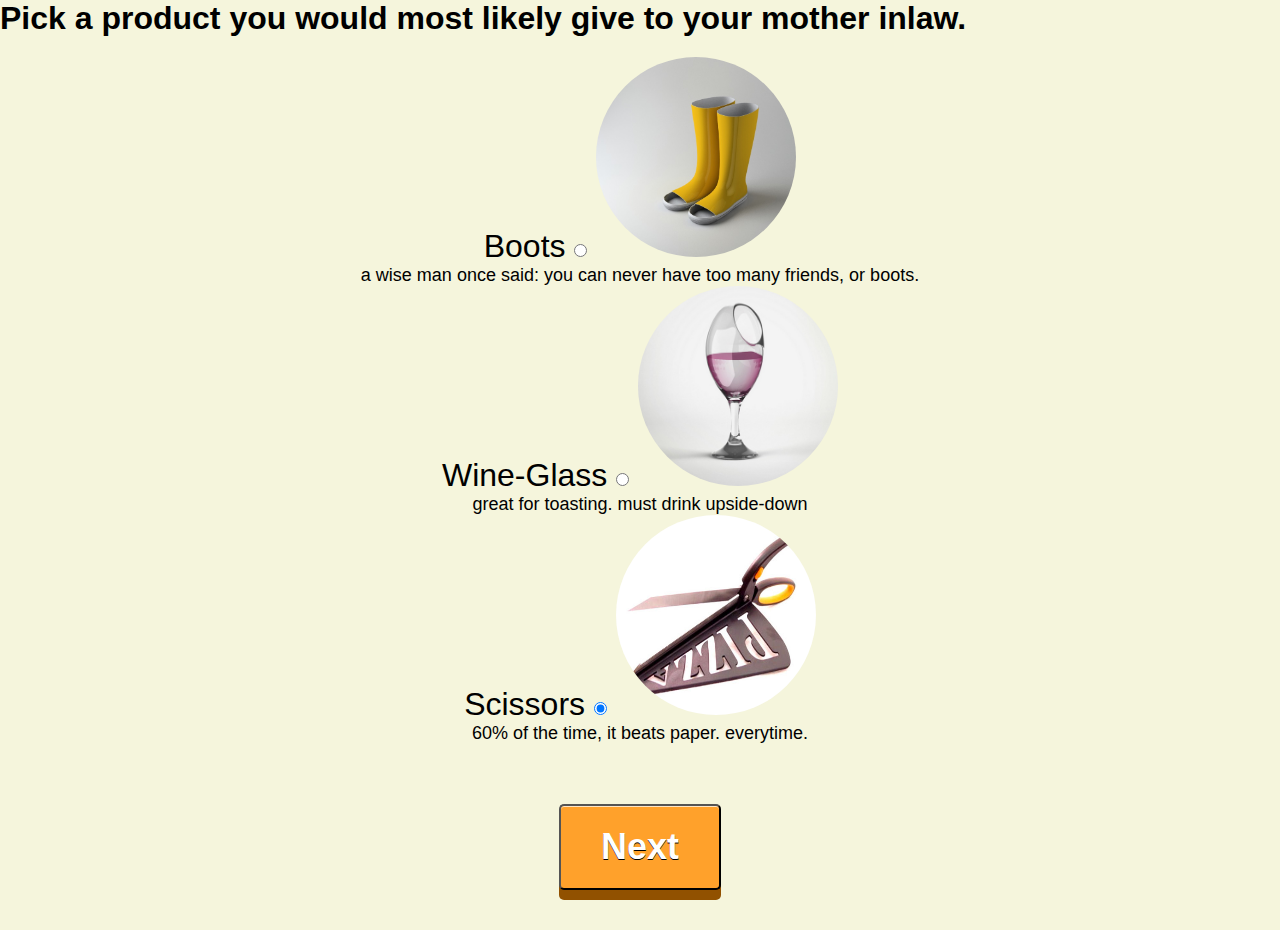
<file: index.html>
<html lang="en">
<!DOCTYPE html>

<head>
    <meta charset="UTF-8">
    <meta name="viewport" content="width=device-width, initial-scale=1.0">
    <meta http-equiv="X-UA-Compatible" content="ie=edge">
    <link rel="stylesheet" href="style.css">
    <title>BusMall</title>
    <body>
</head>

    <header>
        <h1>Pick a product you would most likely give to your mother inlaw.</h1>
    </header>
    <main>
        <section id="prod-selection">
            <form>
                <label>
                <!-- <label class="selected"> -->
                <span id="product1span"></span>
                <input id="product1" type="radio" name="product" checked/>
                <img id="img1" src="">
                <p id="desc1"></p>
            </label>
                <label>
            <!-- <label class="not-selected"> -->
                <span id="product2span"></span>
                <input id="product2" type="radio" name="product"  checked/>
                <img id="img2" src="">
                <p id="desc2"></p>
            </label>
                <label>
            <!-- <label class="not-selected"> -->
                <span id="product3span"></span>
                <input id="product3" type="radio" name="product" checked/>
                <img id="img3" src="">
                <p id="desc3"></p>
            </label>            
        </section>
    </div>
    <div id="next-container" class="hidden">
        <button id="next-button">Next</button>
    </div>
</form>    
    </main>
        <script type="module" src="appp.js"></script>
</body>
</main>
</file>
<file: style.css>
* {
    margin: 0px;
    box-sizing: border-box;
    background-color: beige;
    font-family: 'Roboto Condensed', sans-serif;
}

#prod-selection {
    text-align: center;
    display: flex;
    justify-content: space-evenly;
    padding: 20px;
    font-size: xx-large;
}
.name {
    font-size: xx-large;
    display: flex;
    justify-content: strech;
}

p { 
    font-size: large;

}

canvas {
    width: 75%;
    height: 500px;
  }

input:checked+.radio-image {
    border: 5px solid red;
}

img {
    height: 200px;
    width: 200px;
    border-radius: 50%;
    /* padding: 10px; */
    color: white;
}

#next-container {
    
    padding: 20px;
    outline: aquamarine;
    display: flex;
    justify-content: center;
}

#next-button {
    position:relative;
    display:inline-block;
    margin:20px;
    color:white;
    font-family:Helvetica, sans-serif;
    font-weight:bold;
    font-size:36px;
    text-align: center;
    text-decoration:none;
    background-color:#FFA12B;
    display:block;
    position:relative;
    padding:20px 40px;

    -webkit-tap-highlight-color: rgba(0, 0, 0, 0);
    text-shadow: 0px 1px 0px #000;
    filter: dropshadow(color=#000, offx=0px, offy=1px);
    
    -webkit-box-shadow:inset 0 1px 0 #FFE5C4, 0 10px 0 #915100;
    -moz-box-shadow:inset 0 1px 0 #FFE5C4, 0 10px 0 #915100;
    box-shadow:inset 0 1px 0 #FFE5C4, 0 10px 0 #915100;
    
    -webkit-border-radius: 5px;
    -moz-border-radius: 5px;
    border-radius: 5px;
  }
</file>
